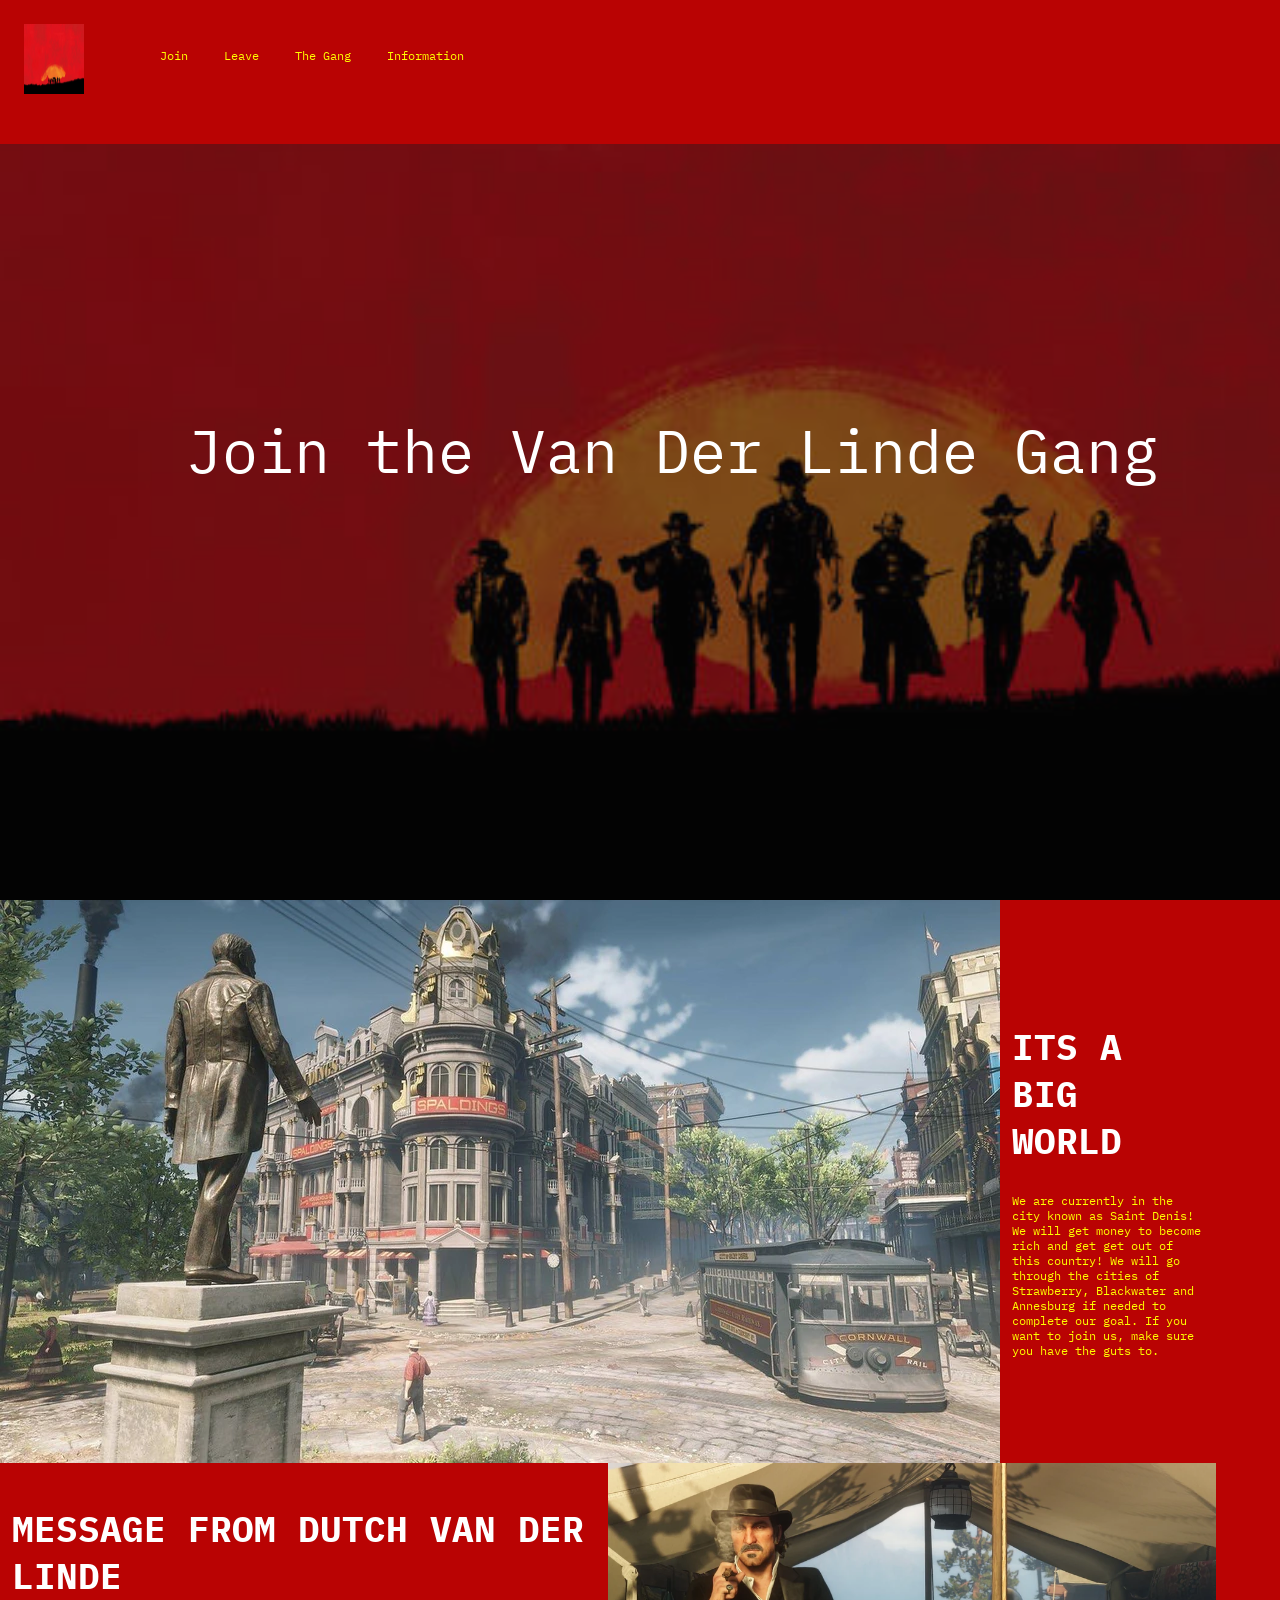
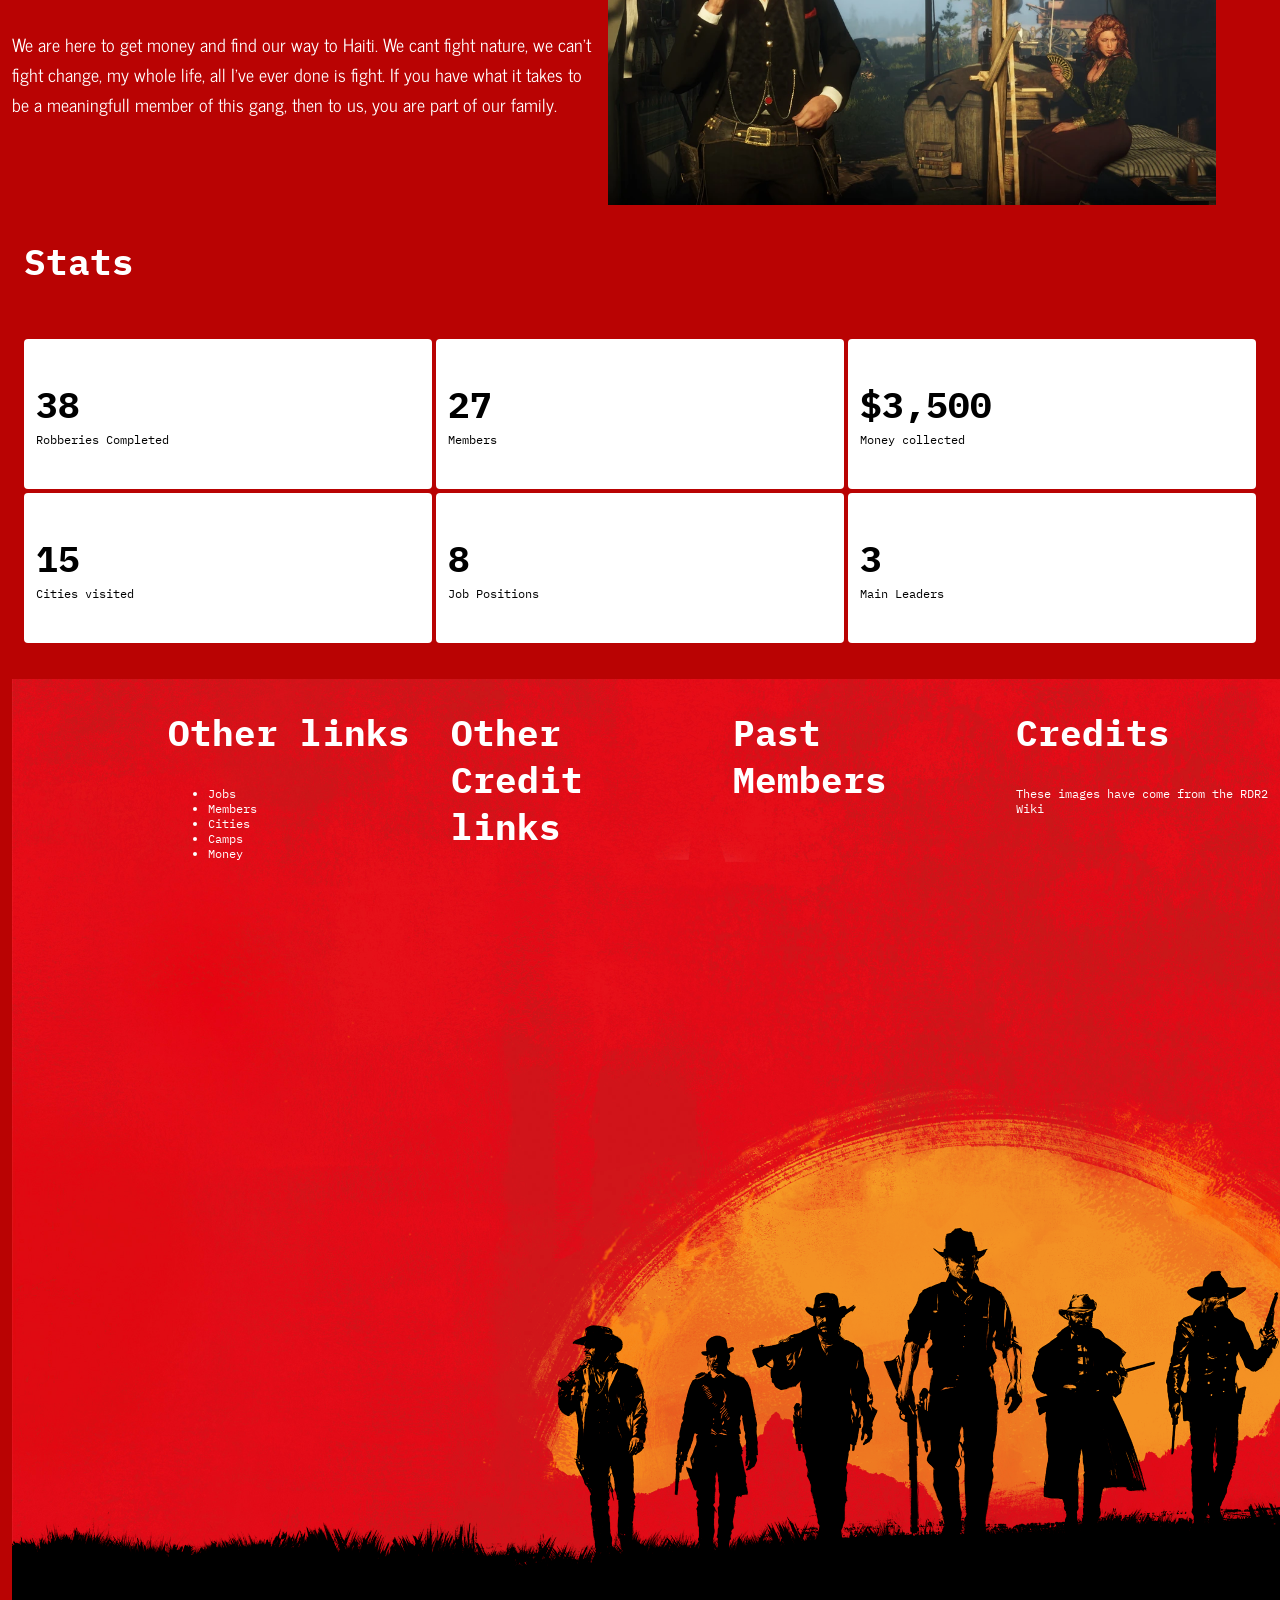
<file: Week4/index.html>
<!DOCTYPE html>
<html lang="en">

<head>
    <meta charset="UTF-8">
    <meta name="viewport" content="width=device-width, initial-scale=1.0">
    <title>Red Dead Redemption 2</title>
    <style>
        @import url('https://fonts.googleapis.com/css2?family=IBM+Plex+Mono:ital,wght@0,100;0,200;0,300;0,400;0,500;0,600;0,700;1,100;1,200;1,300;1,400;1,500;1,600;1,700&family=News+Cycle:wght@400;700&display=swap');
    </style>
    <link rel="stylesheet" href="./styles_final.css" />
</head>

<body>
    <nav>
        <img src="./assets/RDR2.webp" />
        <ul>
            <li>Join</li>
            <li>Leave</li>
            <li>The Gang</li>
            <li>Information</li>
        </ul>
    </nav>
    <div class="hero">
        <div id="overlay"></div>
        <header>Join the Van Der Linde Gang</header>
        <p>
            <HELP THE CAMP / JOIN US IN PARADISE >
        </p>
    </div>
    <div class="message">

        <img src="./assets/SaintDenis.webp">
        <div class="contentLeft">
            <h2>ITS A BIG WORLD</h2>
            <p> We are currently in the city known as Saint Denis! We will get money to become rich and get 
                get out of this country! We will go through the cities of Strawberry, Blackwater and Annesburg
                if needed to complete our goal. If you want to join us, make sure you have the guts to.
            </p>
        </div>
    </div>
    <div class="director">

        <div class="contentRight">
            <h2>MESSAGE FROM DUTCH VAN DER LINDE</h2>
            <p>We are here to get money and find our way to Haiti. We cant fight nature, we can't fight change,
                my whole life, all I've ever done is fight. If you have what it takes to be a meaningfull member
                of this gang, then to us, you are part of our family.
            </p>
        </div>

        <div id="directorImage"><img src="./assets/Dutch2.webp" /></div>
    </div>
    <h2 id="stats">Stats</h2>
    <div class="dashboard">
        <div>
            <h2>38</h2>
            Robberies Completed
        </div>
        <div>
            <h2>27</h2>
            Members
        </div>
        <div>
            <h2>$3,500</h2>
            Money collected
        </div>
        <div>
            <h2>15</h2>
            Cities visited 
        </div>
        <div>
            <h2>8</h2>
            Job Positions
        </div>
        <div>
            <h2>3</h2>
            Main Leaders
        </div>
    </div>
    <footer>
        <div><img src="./assets/rdr2wall.png" /></div>
        <div>
            <h2>Other links</h2>
            <ul>
                <li>Jobs</li>
                <li>Members</li>

                <li>Cities</li>

                <li>Camps</li>

                <li>Money</li>

            </ul>
        </div>
        <div>
            <h2>Other Credit links</h2>
        </div>
        <div>
            <h2>Past Members</h2>
        </div>
        <div><h2>Credits</h2>
            These images have come from the RDR2 Wiki
        </div>

    </footer>

</body>

</html>
</file>
<file: Week4/styles_final.css>
/*
    font-family: "IBM Plex Mono", monospace;
  font-family: "News Cycle",
  sans-serif;

*/ 

/*REM VS EM*/

* { 
    --primaryWhite: Yellow; 
    --primaryBlack: #B90303; 
    --emphasisRed: black;
    font-size: 12px; 
    font-family: "IBM Plex Mono", monospace;

}

body{ 
  padding: 0px; 
  margin: 0px; 
  background-color: #B90303;


}

/* questions for PARENT flex MODULE

1. What is the parent item? 
1.5: WHAT AXIS are we flexing across? 
2. What is the ARRANGEMENT or JUSTIFY of the internal items (distribution across the X axis) 
3. How are these items supposed to sit IN the parent (align items, across the y axis)
*/ 
nav {
  position: fixed; 
  top: 0px; 
  left: 0px; 
  background-color: var(--primaryBlack);
  color: var(--primaryWhite);
  display: flex; 
  justify-content: left;
  align-items: left;
  padding: 24px; 
  margin: 0 auto;
  font-family: "IBM Plex Mono", monospace;
  width: 100vw; 
  z-index: 10; 
  height: 96px;

  /* flex item child*/ 

}

nav > img { 
  height: 70px; 
  width: 60px; 
}

nav > ul {

  margin-left: 24px; 
 /* as a flex item*/ 

 flex-grow: auto;
 /* as a flex container */ 
  list-style-type: none;
  display: flex; 
  justify-content: space-around;
}

nav ul > li { 
  padding: 12px; 
  margin-right: 12px; 
}

nav ul > li:hover{
  background-color: var(--emphasisRed);
  color: var(--primaryBlack);
}

.hero{


  /*fix for calc function not working*/
  background-image: url('./assets/rdr2back.jpg'); 
  height: 100vh; 
  width: 105vw; 
  background-size: cover;
  display: flex; 
  flex-direction: column;
  align-items: center;
  justify-content: center;
  padding: 36px; 
  position: relative;
  box-sizing: border-box; 
  
}
.hero  header, .hero p{
  margin: 0 auto; 
  z-index: 9;
}

.hero header{
  font-size: 60px; 
  color: white; 
  
}

.hero p{
  font-size: 48px; 
  color: white; 
}

#overlay {
  position: absolute; 
  top: 0px; 
  left: 0px; 
  z-index: 8;
  height: 100vh; 
  width: 100vw; 
  background-color: rgba(7, 7, 7, 0.5);
}
.message{
  display: flex; 
  width: 95vw; 
  justify-content: center;
  align-items: center;
}

h2{
  font-size: 36px;
  color: white; 
}

.contentLeft{
  color: var(--primaryWhite);
  padding: 12px; 
    font-family: "News Cycle";
    font-size: 1.5rem;
}

.contentRight > p {
  font-family: "News Cycle";
    font-size: 1.5rem;
}

.director{
  width: 95vw; 
  display: grid; 
  grid-template-columns: 50% 50%;

}

#directorImage > img { 
  width: 100%; 

}

.contentRight{
  padding: 12px; 
  color: white;
}

.dashboard{
  padding: 24px; 
  display: grid; 
  grid-template-columns: repeat(3, 1fr);
  grid-template-rows: 150px 150px;
  gap: 4px 4px; 

}

.dashboard > div {
  background-color: white;
  color: black;
  border-radius: 4px; 
  padding: 12px; 
}

.dashboard > div > h2 {
  margin-bottom: 4px; 
  color: var(--emphasisRed);
}



footer{
  display: grid; 
  color: white;
  grid-template-columns: 150px repeat(4, 1fr);
  column-gap: 6px;

}

footer > img {
  width: 100%;
}

footer > div {
  padding: 12px;
}

#stats{
  padding-left: 24px;
}

@media screen and (max-width: 720px) {

  *{
    font-size: 14px; 
  }
  
    nav {
      position: fixed;
      top: 0px;
      left: 0px;
      background-color: var(--primaryBlack);
      color: var(--primaryWhite);
      display: flex;
      justify-content: flex-start;
      align-items: flex-start;
      padding: 12px;
      margin: 0 auto;
      font-family: "IBM Plex Mono", monospace;
      width: 100vw;
      z-index: 10;
      height: 72px;
    }

        nav>ul {
    
          margin-left: 12px;
          /* as a flex item*/
    
          flex-grow: auto;
          /* as a flex container */
          list-style-type: none;
          display: flex;
          justify-content: space-around;
        }

    .hero{
        box-sizing: border-box;
    }

    .director, .message {
      display: block; 
      width: 100vw; 
      padding: .5rem; 
    }

        .dashboard {
          padding: 24px;
          display: grid;
          grid-template-columns: repeat(2, 1fr);
          grid-template-rows: repeat(3, 1fr);
          gap: 4px 4px;
    
        }

    .message > img {
      width: 100%; 
    }

        footer {
          display: flex;
          background-color: white;
          color: black;
          flex-direction: column;
    
        }

        footer h2 { 
          color: black;
        }

        footer >  div > img {
          display: none; 
        }
}
</file>
